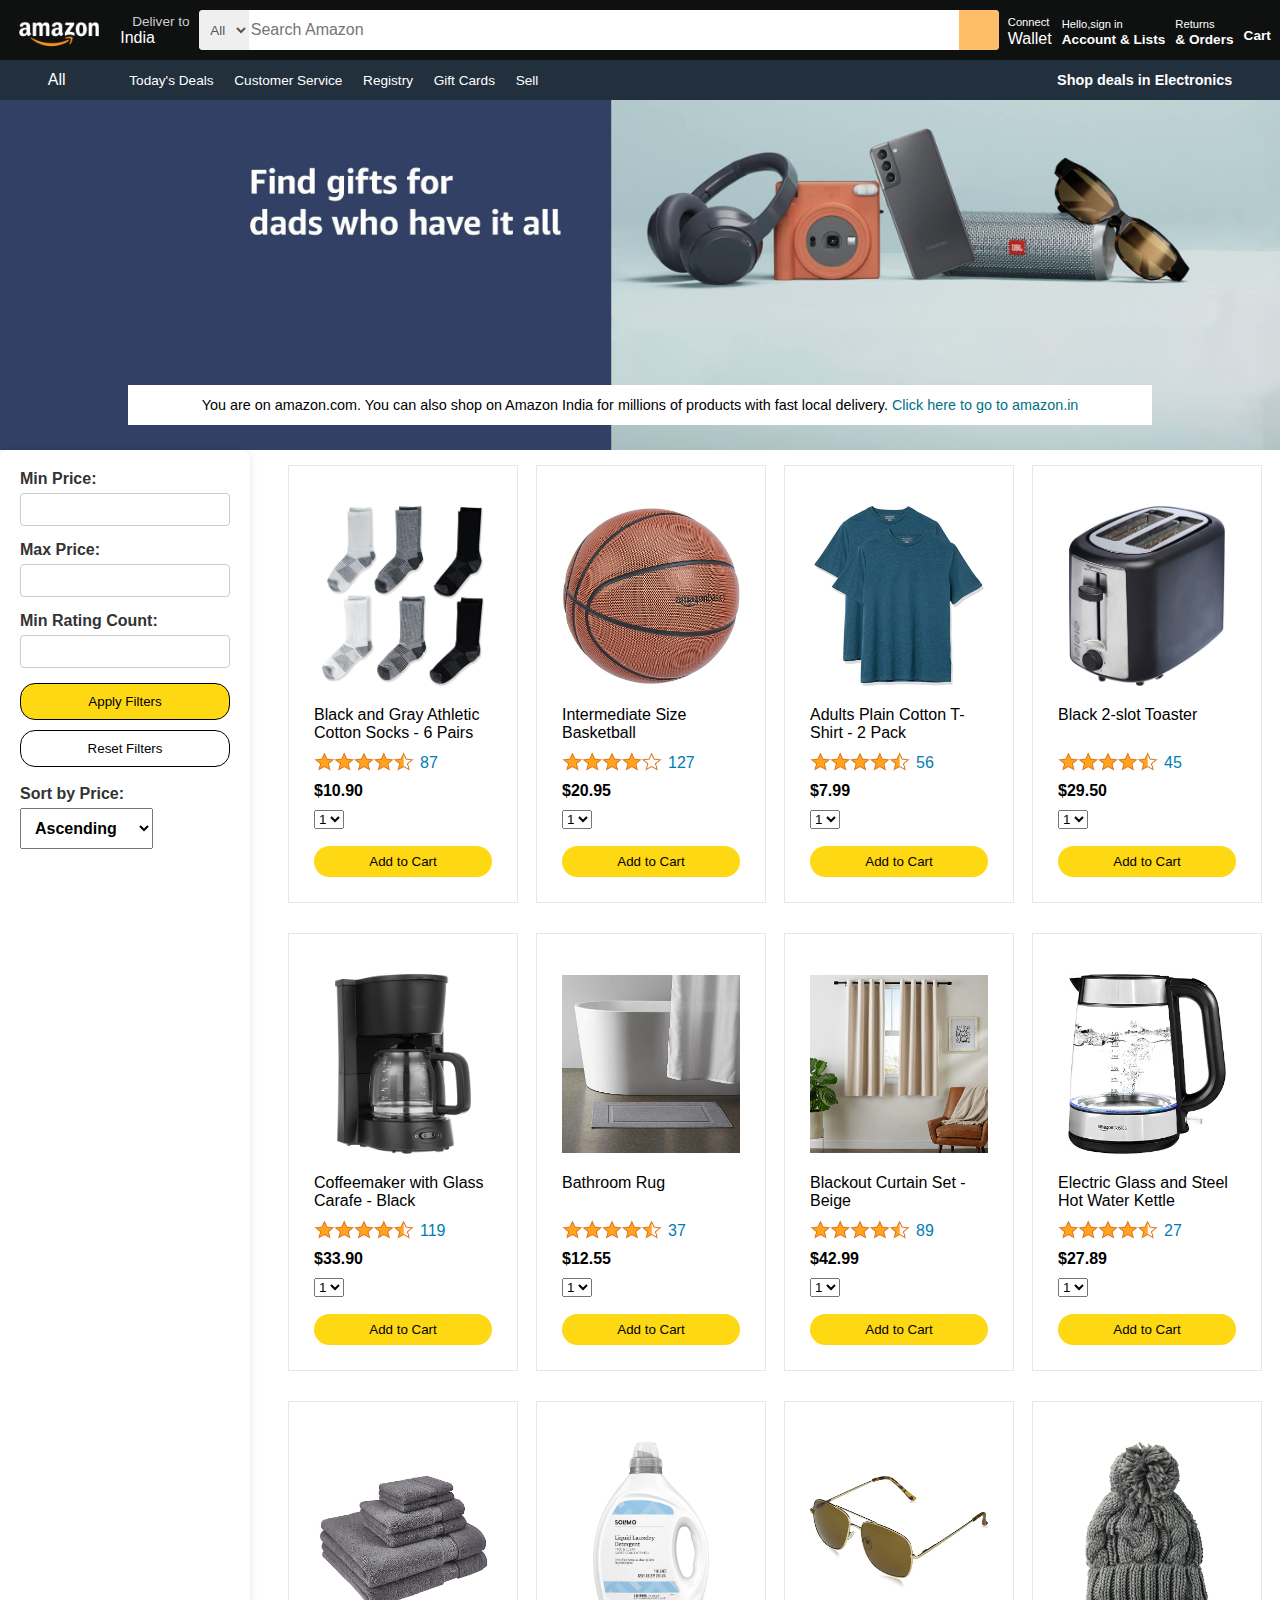
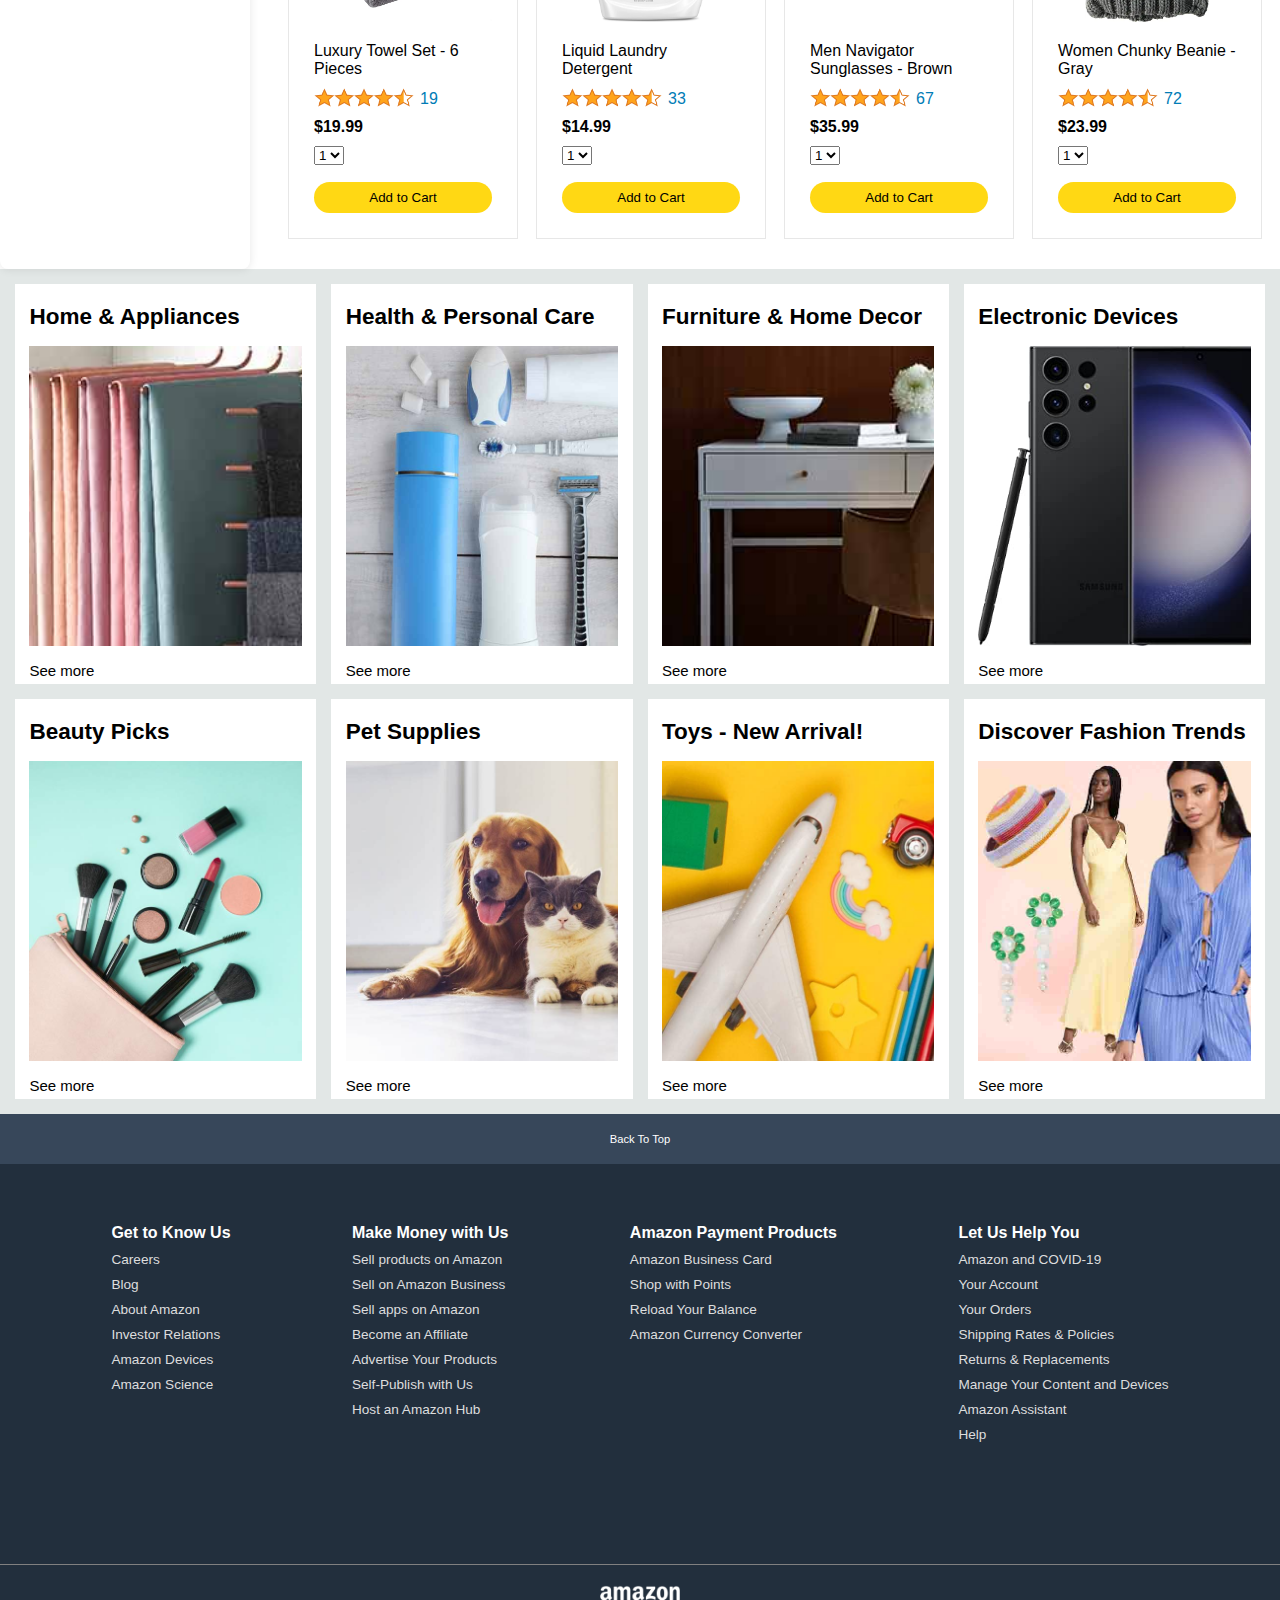
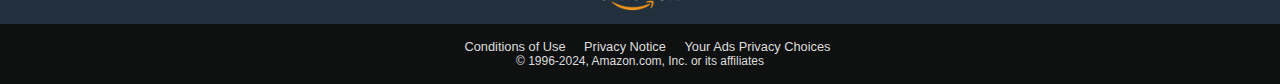
<file: index.html>
<!DOCTYPE html>
<html lang="en">
	<head>
		<meta charset="UTF-8" />
		<meta name="viewport" content="width=device-width, initial-scale=1.0" />
		<title>Amazon</title>
		<link
			rel="stylesheet"
			href="https://cdnjs.cloudflare.com/ajax/libs/font-awesome/6.5.1/css/all.min.css"
			integrity="sha512-DTOQO9RWCH3ppGqcWaEA1BIZOC6xxalwEsw9c2QQeAIftl+Vegovlnee1c9QX4TctnWMn13TZye+giMm8e2LwA=="
			crossorigin="anonymous"
			referrerpolicy="no-referrer"
		/>
		<link rel="stylesheet" href="style.css" />
	</head>

	<body>
		<header>
			<div class="navbar">
				<div class="nav-logo border">
					<div class="logo"></div>
				</div>

				<div class="nav-address border">
					<p class="add-first">Deliver to</p>
					<div class="add-icon">
						<i class="fa-solid fa-location-dot"></i>
						<p class="add-second">India</p>
					</div>
				</div>

				<div class="nav-search">
					<select class="search-select">
						<option class="all">All</option>
						<option >Electronics</option>
						<option >Books</option>
						<option >Clothing</option>
						<option >Home & Kitchen</option>
						<option >Furniture & Home Decor</option>
						<option >Health & Personal Care</option>
						<option >Pet Supplies</option>
						<option >Toys - New Arrival</option>
						<option >Beauty Picks</option>
					</select>

					
					<input placeholder="Search Amazon" class="search-input" id="searchInput" oninput="performSearch()">
					

					<div class="search-icon">
						<i class="fa-solid fa-magnifying-glass"></i>
					</div>
				</div>

				<div class="nav-connect border">
					<p><span>Connect</span></p>
					<i class="fa-solid fa-wallet"></i>
					Wallet
				</div>

				<div class="nav-sign-in border">
					<p><span>Hello,sign in</span></p>
					<p class="nav-second">Account & Lists</p>
				</div>

				<div class="nav-return border">
					<p><span>Returns</span></p>
					<p class="nav-second">& Orders</p>
				</div>

				<div class="nav-cart border">
					<i class="fa-solid fa-cart-shopping"></i>
					Cart
				</div>
			</div>

			<div class="panel">
				<div class="panel-all border">
					<i class="fa-solid fa-bars"></i>
					All
				</div>
				<div class="panel-ops">
					<p class="border">Today's Deals</p>
					<p class="border">Customer Service</p>
					<p class="border">Registry</p>
					<p class="border">Gift Cards</p>
					<p class="border">Sell</p>
				</div>
				<div class="panel-deals border">Shop deals in Electronics</div>
			</div>
		</header>

		<div class="hero-section">
			<div class="hero-msg">
				<p>
					You are on amazon.com. You can also shop on Amazon India for millions
					of products with fast local delivery.
					<a>Click here to go to amazon.in</a>
				</p>
			</div>
		</div>

		<div class="main">

			<!-- filter functionality -->
			<div class="filter-section">
				<div>
					<label for="minPriceInput">Min Price:</label>
					<input type="number" id="minPriceInput" min="0" step="0.01">
				</div>
				<div>
					<label for="maxPriceInput">Max Price:</label>
					<input type="number" id="maxPriceInput" min="0" step="0.01">
				</div>
				<div>
					<label for="minRatingInput">Min Rating Count:</label>
					<input type="number" id="minRatingInput" min="0" step="1">
				</div>
				<button onclick="performFilter()">Apply Filters</button>
				<button onclick="resetFilters()">Reset Filters</button>
				<br><br>
				<label for="sortByPrice">Sort by Price:</label>
				<select id="sortByPrice" class="filter">
					<option value="asc">Ascending</option>
					<option value="desc">Descending</option>
				</select>
			</div>

			<div class="products-grid" id="productsContainer">
				<!-- I'm adding products dynamically -->
			</div>

			<!-- modal functionality -->
			<div id="productModal" class="modal">
				<div class="modal-content">
					<span class="close" onclick="closeModal()">&times;</span>
					<div id="modalProductDetails" class="product-details"></div>
					<button class="add-to-cart-button button-primary" id="addToCartModalBtn" onclick="addToCart()">Add to
						Cart</button>
				</div>
			</div>
		</div>

		<div class="shop-section">
			<div class="box">
				<div class="box-content">
					<h2>Home & Appliances</h2>
					<div
						class="box-img"
						style="background-image: url('image-categories/box1_image.jpg')"
					></div>
					<p>See more</p>
				</div>
			</div>
			<div class="box">
				<div class="box-content">
					<h2>Health & Personal Care</h2>
					<div class="box-img" style="background-image: url('image-categories/box2_image.jpg')"></div>

					<p>See more</p>
				</div>
			</div>
			<div class="box">
				<div class="box-content">
					<h2>Furniture & Home Decor</h2>
					<div
						class="box-img"
						style="background-image: url('image-categories/box3_image.jpg')"
					></div>
					<p>See more</p>
				</div>
			</div>
			<div class="box">
				<div class="box-content">
					<h2>Electronic Devices</h2>
					<div
						class="box-img"
						style="background-image: url('image-categories/box4_image.jpg')"
					></div>
					<p>See more</p>
				</div>
			</div>
			<div class="box">
				<div class="box-content">
					<h2>Beauty Picks</h2>
					<div
						class="box-img"
						style="background-image: url('image-categories/box5_image.jpg')"
					></div>
					<p>See more</p>
				</div>
			</div>
			<div class="box">
				<div class="box-content">
					<h2>Pet Supplies</h2>
					<div
						class="box-img"
						style="background-image: url('image-categories/box6_image.jpg')"
					></div>
					<p>See more</p>
				</div>
			</div>
			<div class="box">
				<div class="box-content">
					<h2>Toys - New Arrival!</h2>
					<div
						class="box-img"
						style="background-image: url('image-categories/box7_image.jpg')"
					></div>
					<p>See more</p>
				</div>
			</div>
			<div class="box">
				<div class="box-content">
					<h2>Discover Fashion Trends</h2>
					<div
						class="box-img"
						style="background-image: url('image-categories/box8_image.jpg')"
					></div>
					<p>See more</p>
				</div>
			</div>
		</div>

		<footer>
			<div class="foot-panel1" >
				<span class="top-button" onclick="scrollToTop()">Back To Top</span>
			</div>

			<div class="foot-panel2">
				<ul>
					<p>Get to Know Us</p>
					<a>Careers</a>
					<a>Blog</a>
					<a>About Amazon</a>
					<a>Investor Relations</a>
					<a>Amazon Devices</a>
					<a>Amazon Science</a>
				</ul>
				<ul>
					<p>Make Money with Us</p>
					<a>Sell products on Amazon</a>
					<a>Sell on Amazon Business</a>
					<a>Sell apps on Amazon</a>
					<a>Become an Affiliate</a>
					<a>Advertise Your Products</a>
					<a>Self-Publish with Us</a>
					<a>Host an Amazon Hub</a>
				</ul>
				<ul>
					<p>Amazon Payment Products</p>
					<a>Amazon Business Card</a>
					<a>Shop with Points</a>
					<a>Reload Your Balance</a>
					<a>Amazon Currency Converter</a>
				</ul>
				<ul>
					<p>Let Us Help You</p>
					<a>Amazon and COVID-19</a>
					<a>Your Account</a>
					<a>Your Orders</a>
					<a>Shipping Rates & Policies</a>
					<a>Returns & Replacements</a>
					<a>Manage Your Content and Devices</a>
					<a>Amazon Assistant</a>
					<a>Help</a>
				</ul>
			</div>

			<div class="foot-panel3">
				<div class="logo"></div>
			</div>

			<div class="foot-panel4">
				<div class="pages">
					<a>Conditions of Use</a>
					<a>Privacy Notice</a>
					<a>Your Ads Privacy Choices</a>
				</div>

				<div class="copyright">
					© 1996-2024, Amazon.com, Inc. or its affiliates
				</div>
			</div>
		</footer>

		<script src="script.js"></script>
	</body>
</html>
</file>
<file: style.css>
*{
    margin:0;
    font-family: Arial;
    box-sizing: border-box;
    
}

.navbar{
    height: 60px;
    background-color: rgb(15, 17, 17);
    color: white;
    display: flex;
    align-items: center;
    justify-content: space-evenly;
}

.nav-logo{
    height: 50px;
    width: 100px;  
}

.logo{
    background-image: url("image-categories/amazon_logo.png");
    background-size: cover;
    height: 50px;
    width: 100%;
}

.border{
    border: 1px solid transparent;
}

.border:hover{
    border: 1px solid white;
    cursor: pointer;
}

/* box2 */
.add-first{
    color: #cccccc;
    font-size: .85rem;
    margin-left: 15px;
}

.add-second{
    color: white;
    font-size: 1rem;
    margin-left: 3px;
}

.add-icon{
    display: flex;
    align-items: center;
}

/* box3 */
.nav-search{
    display: flex;
    justify-content: space-evenly;
    background-color:pink;
    width: 800px;
    height: 40px;
    border-radius: 4px;
}

.nav-search:hover{
    border: 2px solid orange;
}

.search-select{
    background-color: rgb(239, 239, 239);
    color: rgb(85, 85, 85);
    width: 50px;
    text-align: center;
    border-bottom-left-radius: 4px;
    border-top-left-radius: 4px;
    border: none;
    text-align: left;
}

.all{
    text-align: center;
}

.search-select:hover{
    font-weight: 700;
}

.search-input{
    width: 100%;
    font-size: 1rem;
    border: none;
}

.search-icon{
    width: 45px;
    display: flex;
    align-items: center;
    justify-content: center;
    font-size: 1.2rem;
    background-color: #febd68;
    border-top-right-radius: 4px;
    border-bottom-right-radius: 4px;
    color: rgb(15, 17, 17);
}

.search-icon:hover{
    background-color: #eb9c36;
}

/* box4 */

span{
    font-size: .7rem;
}

.nav-second{
    font-size: .85rem;
    font-weight: 700;
}

/* box5 */

.nav-cart i{
    font-size: 30px;
}

.nav-cart{
    font-size: .85rem;
    font-weight: 700;
}

/* panel */

.panel{
    height: 40px;
    background-color: #222f3d;
    display: flex;
    color: white;
    align-items: center;
    justify-content: space-evenly;
}

.panel-ops p{
    display: inline;
    margin-left: 15px;
}

.panel-ops{
    width: 70%;
    font-size: .85rem;
}

.panel-deals{
    font-size: .9rem;
    font-weight: 700;
}

/* hero-section */

.hero-section{
    background-image: url("image-categories/hero_image.jpg");
    /* background-image: url("hero.webp"); */
    height: 350px;
    background-size: cover;
    display: flex;
    justify-content: center;
    align-items: flex-end;
}


.hero-msg{
    background-color: white;
    height: 40px;
    display: flex;
    align-items: center;
    justify-content: center;
    font-size: .9rem;
    width: 80%;
    margin-bottom: 25px;
}

.hero-msg a{
    color: #007185;
}

/* shop-section */
/* Base styles */
.shop-section {
    display: grid;
    grid-template-columns: repeat(auto-fit, minmax(300px,auto));
    gap: 15px;
    background-color: #e2e7e6;
    padding: 15px;
}


.box {
    height: 400px;
    background-color: white;
    padding: 20px 0px 15px;
    /* font-size: 16px; Default font size */
}

.box-img {
    height: 300px;
    background-size: cover;
    margin-top: 1rem;
    margin-bottom: 1rem;
    max-width: 100%;
    min-width: 70%;
}

.box-content {
    margin-right: .9rem;
    margin-left: .9rem;
}

/* Media Queries */

/* Medium screens (e.g., tablets) */

@media (max-width: 1331px){
    .box{
        font-size: 15px;
    }
}

@media (max-width: 1240px){
    .box{
        font-size: 14px;
    }
}

@media (max-width: 1200px){
    .shop-section{
        grid-template-columns: repeat(3,1fr);
    }
}

@media (max-width: 992px) {
    .shop-section {
        grid-template-columns: repeat(2, 1fr);
    }

    .box {
        font-size: 14px; /* Smaller font size for medium screens */
    }
}

@media (max-width: 630px){
    .box{
        font-size:13px
    }
}

/* Small screens (e.g., mobile phones) */
@media (max-width: 578px) {
    .shop-section {
        display: flex;
        flex-direction: column;
        align-items: center;
        justify-content:space-evenly;
    }

    .box {
        /* margin-left: 60px; */
        height: 450px;
        width: 90%;
        font-size: 12px; /* Even smaller font size for small screens */
    }

    .box-img {
        height: 350px;
        width: 100%;
    }
}

/* footer */

.top-button:hover{
    cursor: pointer;
    color: #eb9c36;
}

.foot-panel1{
    background-color: #37475a;
    color: white;
    height: 50px;
    display: flex;
    align-items: center;
    justify-content: center;
    font-size: .8rem;
}

.foot-panel2{
    padding-top: 30px;
    background-color: #222f3d;
    color: white;
    height: 400px;
    display: flex;
    justify-content: space-evenly;
}

ul{
    margin-top: 20px;
    padding: 10px;
}

ul a{
    display: block;
    font-size: .85rem;
    margin-top: 10px;
    color: #dddddd;
}

ul p{
    font-weight: 700;
}

.foot-panel3{
    background-color: #222f3d;
    border: .3px solid gray;
    border-bottom: none;
    border-right: none;
    border-left: none;
    height: 60px;
    display: flex;
    justify-content: center;
    align-items: center;
}

.logo{
    background-image: url("image-categories/amazon_logo.png");
    background-size: cover;
    height: 50px;
    width: 100px;
}

.foot-panel4{
    background-color: rgb(15, 17, 17);
    color: #dddddd;
    height: 60px;
    padding-top: 15px;
    /* display: flex;
    justify-content: center;
    align-items: center; */
}

.pages {
    font-size: .8rem;
    text-align: center;
}

.pages a{
    margin-left: 15px;
}

.copyright{
    font-size: .75rem;
    text-align: center;
}


/* products display section */

.main {

  display: flex;
  background-color: white;
}

/* filter-section */

.filter{
    padding: 10px;
    font-size: 16px;
    font-weight: 700;
}

.filter-section {
    width: 250px;
    padding: 20px;
    background-color: white;
    box-shadow: 0px 0px 10px rgba(0, 0, 0, 0.1);
    border-radius: 8px;
    margin-right: 20px; /* Add some margin to separate from product grid */
}

.filter-section div {
    margin-bottom: 15px;
}

.filter-section label {
    display: block;
    margin-bottom: 5px;
    font-weight: bold;
    color: #333;
}

.filter-section input {
    width: 100%;
    padding: 8px;
    box-sizing: border-box;
    border: 1px solid #ccc;
    border-radius: 4px;
}

.filter-section button {
    width: 100%;
    padding: 10px;
    background-color: rgb(255, 216, 20);;
    color: black;
    border: 1px solid;
    border-radius: 15px;
    cursor: pointer;
}

.filter-section button:hover {
    background-color: #0056b3;
}

.filter-section button + button {
    margin-top: 10px;
    background-color: white; /* Use a different color for the reset button */
}

.products-grid {
    display: flex;
    flex-wrap: wrap;
    flex: 1;
    gap: 15px;
    justify-content: space-evenly;
    background-color: white;
    padding: 15px;
}

.product-container {
    flex: 0 1 calc(25% - 15px); /* Adjust the width as needed, considering the gap */
    box-sizing: border-box;
    margin-bottom: 15px;
    padding: 25px;
    border: 1px solid rgb(231, 231, 231);
}
  
/* Larger screens */
@media (min-width: 992px) {
    .products-grid {
      grid-template-columns: repeat(auto-fill, minmax(250px, 1fr));
    }
  }
  
  /* Smaller screens */
  @media (max-width: 992px) {
    .products-grid {
      grid-template-columns: repeat(auto-fill, minmax(100%, 1fr));
    }
  }
  
  

.product-container {
    flex: 0 1 calc(25% - 15px); /* Adjust the width as needed, considering the gap */
    box-sizing: border-box;
    margin-bottom: 15px;
    padding: 25px;
    border: 1px solid rgb(231, 231, 231);
  padding-top: 40px;
  padding-bottom: 25px;
  padding-left: 25px;
  padding-right: 25px;

  border-right: 1px solid rgb(231, 231, 231);
  border-bottom: 1px solid rgb(231, 231, 231);

  display: flex;
  flex-direction: column;
}

.product-image-container {
  display: flex;
  justify-content: center;
  align-items: center;

  height: 180px;
  margin-bottom: 20px;
}

.product-image {
  max-width: 100%;
  max-height: 100%;
}

.product-name {
  height: 40px;
  margin-bottom: 5px;
}

.product-rating-container {
  display: flex;
  align-items: center;
  margin-bottom: 10px;
}

.product-rating-stars {
  width: 100px;
  margin-right: 6px;
}

.product-rating-count {
  color: rgb(1, 124, 182);
  cursor: pointer;
  margin-top: 3px;
}

.product-price {
  font-weight: 700;
  margin-bottom: 10px;
}

.product-quantity-container {
  margin-bottom: 17px;
}

.product-spacer {
  flex: 1;
}

.add-to-cart-button {
  width: 100%;
  padding: 8px;
  border-radius: 50px;
}

.add-to-cart-button:hover{
    cursor: pointer;
}

.button-primary{
    background-color: rgb(255, 216, 20);
    border: none;
}

.modal {
    display: none;
    position: fixed;
    z-index: 1;
    left: 0;
    top: 0;
    width: 100%;
    height: 100%;
    overflow: auto;
    background-color: rgba(0, 0, 0, 0.5);
    
}

.modal-content {
    background-color: #fefefe;
    margin: 10% auto;
    padding: 20px;
    border: 1px solid #888;
    width: 40%;
}

.close {
    color: #aaa;
    float: right;
    font-size: 28px;
    font-weight: bold;
    cursor: pointer;
    border: none;
}

.close:hover,
.close:focus {
    color: black;
    text-decoration: none;
}
</file>
